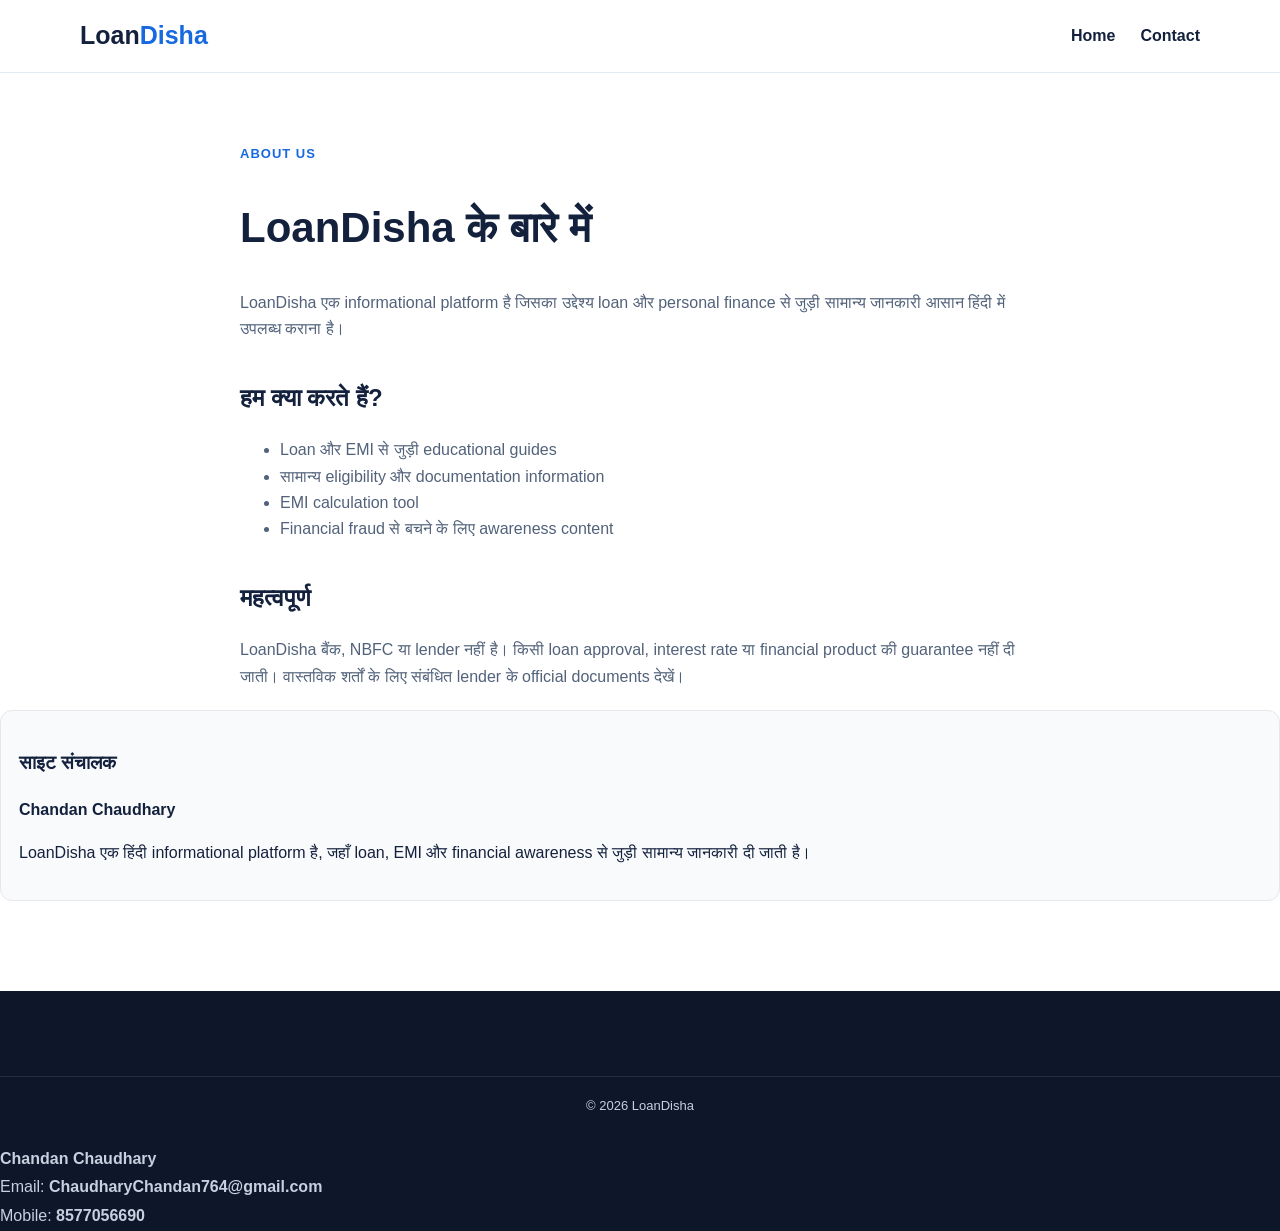
<file: about.html>
<!DOCTYPE html><html lang="hi"><head><meta charset="UTF-8"><meta name="viewport" content="width=device-width,initial-scale=1"><title>About - LoanDisha</title><link rel="stylesheet" href="style.css"></head><body>
<header class="topbar"><div class="container nav"><a class="logo" href="index.html">Loan<span>Disha</span></a><nav><a href="index.html">Home</a><a href="contact.html">Contact</a></nav></div></header>
<main class="page"><div class="container content"><div class="eyebrow">ABOUT US</div><h1>LoanDisha के बारे में</h1><p>LoanDisha एक informational platform है जिसका उद्देश्य loan और personal finance से जुड़ी सामान्य जानकारी आसान हिंदी में उपलब्ध कराना है।</p><h2>हम क्या करते हैं?</h2><ul><li>Loan और EMI से जुड़ी educational guides</li><li>सामान्य eligibility और documentation information</li><li>EMI calculation tool</li><li>Financial fraud से बचने के लिए awareness content</li></ul><h2>महत्वपूर्ण</h2><p>LoanDisha बैंक, NBFC या lender नहीं है। किसी loan approval, interest rate या financial product की guarantee नहीं दी जाती। वास्तविक शर्तों के लिए संबंधित lender के official documents देखें।</p></div>
      <div class="contact-card">
        <h3>साइट संचालक</h3>
        <p><strong>Chandan Chaudhary</strong></p>
        <p>LoanDisha एक हिंदी informational platform है, जहाँ loan, EMI और financial awareness से जुड़ी सामान्य जानकारी दी जाती है।</p>
      </div>

</main>
<footer><div class="copyright">© 2026 LoanDisha</div>
        <div class="footer-contact">
          <strong>Chandan Chaudhary</strong><br>
          Email: <a href="mailto:ChaudharyChandan764@gmail.com">ChaudharyChandan764@gmail.com</a><br>
          Mobile: <a href="tel:8577056690">8577056690</a>
        </div>

</footer></body></html>
</file>
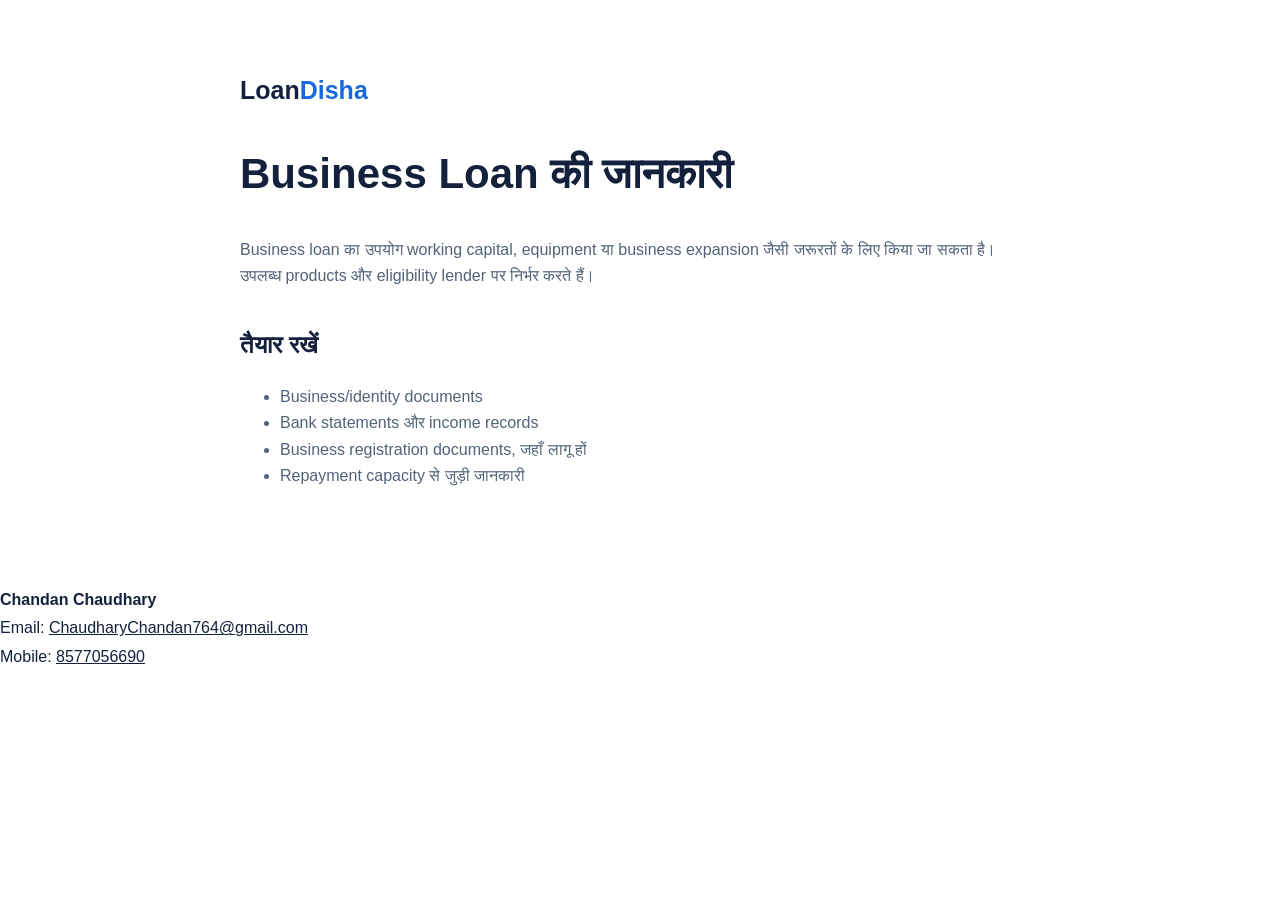
<file: business-loan.html>
<!DOCTYPE html><html lang="hi"><head><meta charset="UTF-8"><meta name="viewport" content="width=device-width,initial-scale=1"><title>Business Loan Guide - LoanDisha</title><link rel="stylesheet" href="style.css"></head><body><main class="page"><div class="container content"><a class="logo" href="index.html">Loan<span>Disha</span></a><h1>Business Loan की जानकारी</h1><p>Business loan का उपयोग working capital, equipment या business expansion जैसी जरूरतों के लिए किया जा सकता है। उपलब्ध products और eligibility lender पर निर्भर करते हैं।</p><h2>तैयार रखें</h2><ul><li>Business/identity documents</li><li>Bank statements और income records</li><li>Business registration documents, जहाँ लागू हों</li><li>Repayment capacity से जुड़ी जानकारी</li></ul></div></main></body></html>

        <div class="footer-contact">
          <strong>Chandan Chaudhary</strong><br>
          Email: <a href="mailto:ChaudharyChandan764@gmail.com">ChaudharyChandan764@gmail.com</a><br>
          Mobile: <a href="tel:8577056690">8577056690</a>
        </div>
</file>
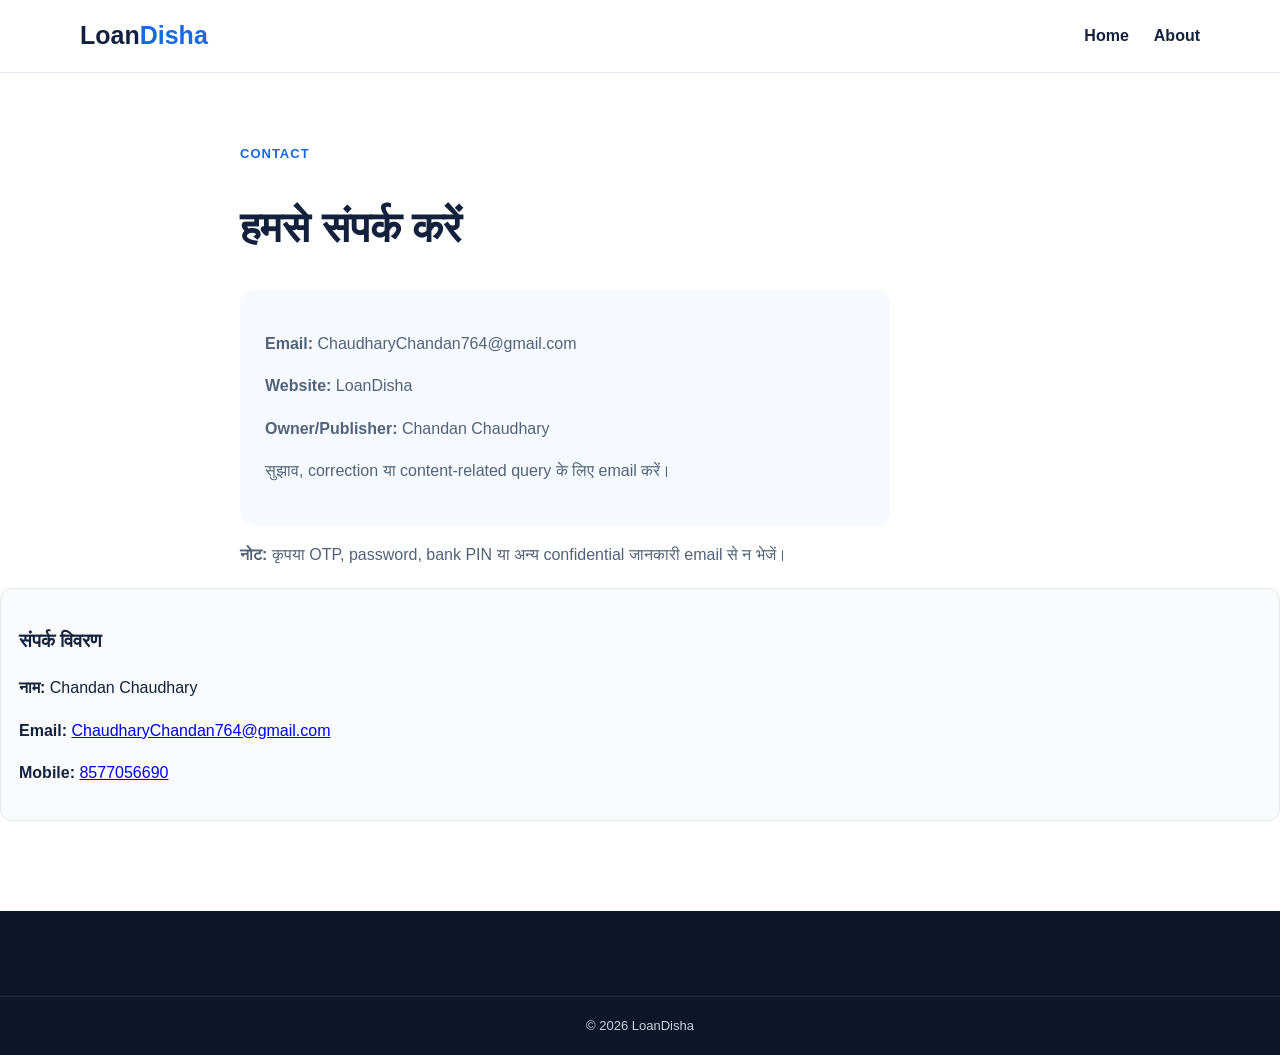
<file: contact.html>
<!DOCTYPE html><html lang="hi"><head><meta charset="UTF-8"><meta name="viewport" content="width=device-width,initial-scale=1"><title>Contact - LoanDisha</title><link rel="stylesheet" href="style.css"></head><body>
<header class="topbar"><div class="container nav"><a class="logo" href="index.html">Loan<span>Disha</span></a><nav><a href="index.html">Home</a><a href="about.html">About</a></nav></div></header>
<main class="page"><div class="container content"><div class="eyebrow">CONTACT</div><h1>हमसे संपर्क करें</h1><div class="contact-box"><p><b>Email:</b> ChaudharyChandan764@gmail.com</p><p><b>Website:</b> LoanDisha</p><p><b>Owner/Publisher:</b> Chandan Chaudhary</p><p>सुझाव, correction या content-related query के लिए email करें।</p></div><p><b>नोट:</b> कृपया OTP, password, bank PIN या अन्य confidential जानकारी email से न भेजें।</p></div>
      <div class="contact-card">
        <h3>संपर्क विवरण</h3>
        <p><strong>नाम:</strong> Chandan Chaudhary</p>
        <p><strong>Email:</strong> <a href="mailto:ChaudharyChandan764@gmail.com">ChaudharyChandan764@gmail.com</a></p>
        <p><strong>Mobile:</strong> <a href="tel:8577056690">8577056690</a></p>
      </div>

</main>
<footer><div class="copyright">© 2026 LoanDisha</div></footer></body></html>
</file>
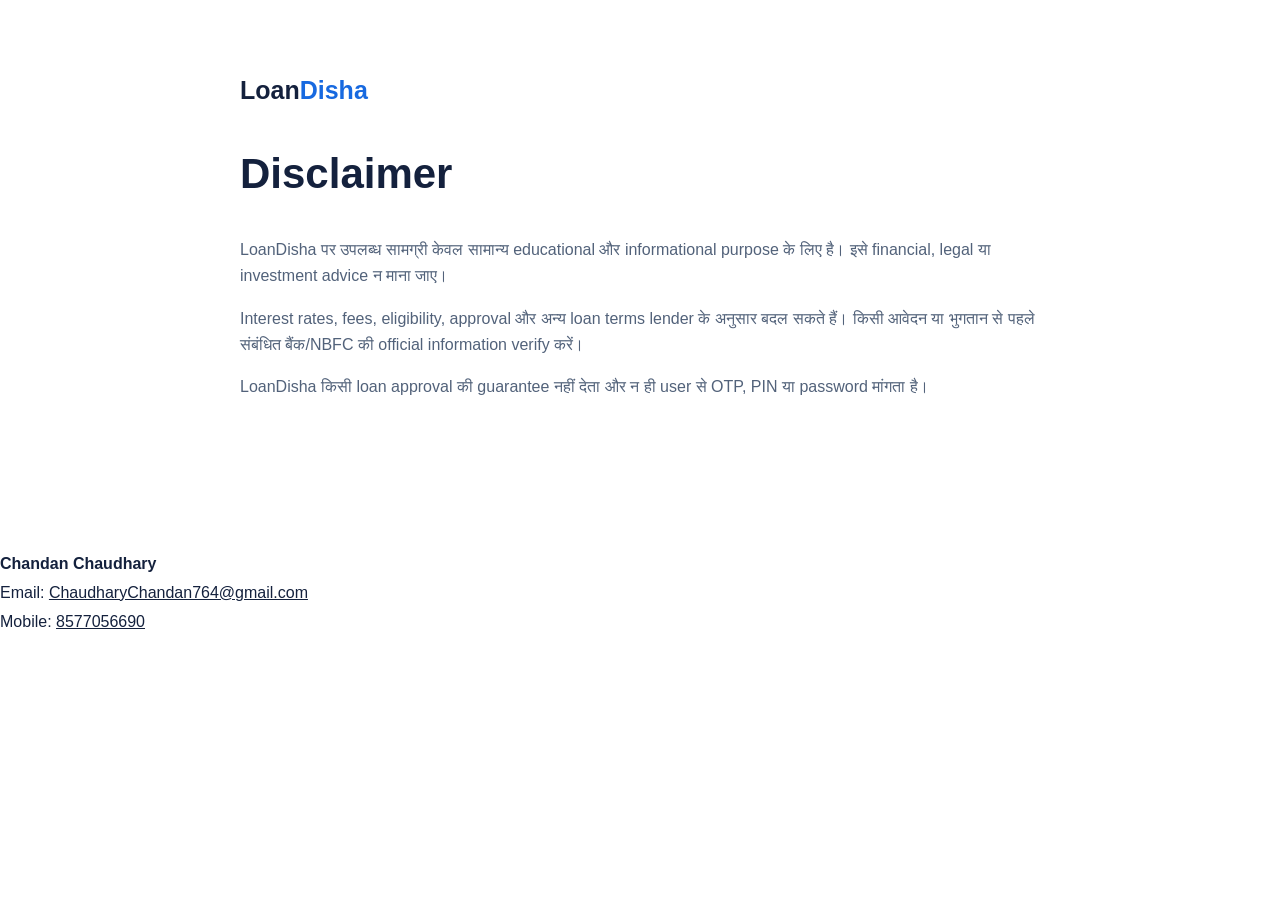
<file: disclaimer.html>
<!DOCTYPE html><html lang="hi"><head><meta charset="UTF-8"><meta name="viewport" content="width=device-width,initial-scale=1"><title>Disclaimer - LoanDisha</title><link rel="stylesheet" href="style.css"></head><body><main class="page"><div class="container content"><a class="logo" href="index.html">Loan<span>Disha</span></a><h1>Disclaimer</h1><p>LoanDisha पर उपलब्ध सामग्री केवल सामान्य educational और informational purpose के लिए है। इसे financial, legal या investment advice न माना जाए।</p><p>Interest rates, fees, eligibility, approval और अन्य loan terms lender के अनुसार बदल सकते हैं। किसी आवेदन या भुगतान से पहले संबंधित बैंक/NBFC की official information verify करें।</p><p>LoanDisha किसी loan approval की guarantee नहीं देता और न ही user से OTP, PIN या password मांगता है।</p></div></main></body></html>

        <div class="footer-contact">
          <strong>Chandan Chaudhary</strong><br>
          Email: <a href="mailto:ChaudharyChandan764@gmail.com">ChaudharyChandan764@gmail.com</a><br>
          Mobile: <a href="tel:8577056690">8577056690</a>
        </div>
</file>
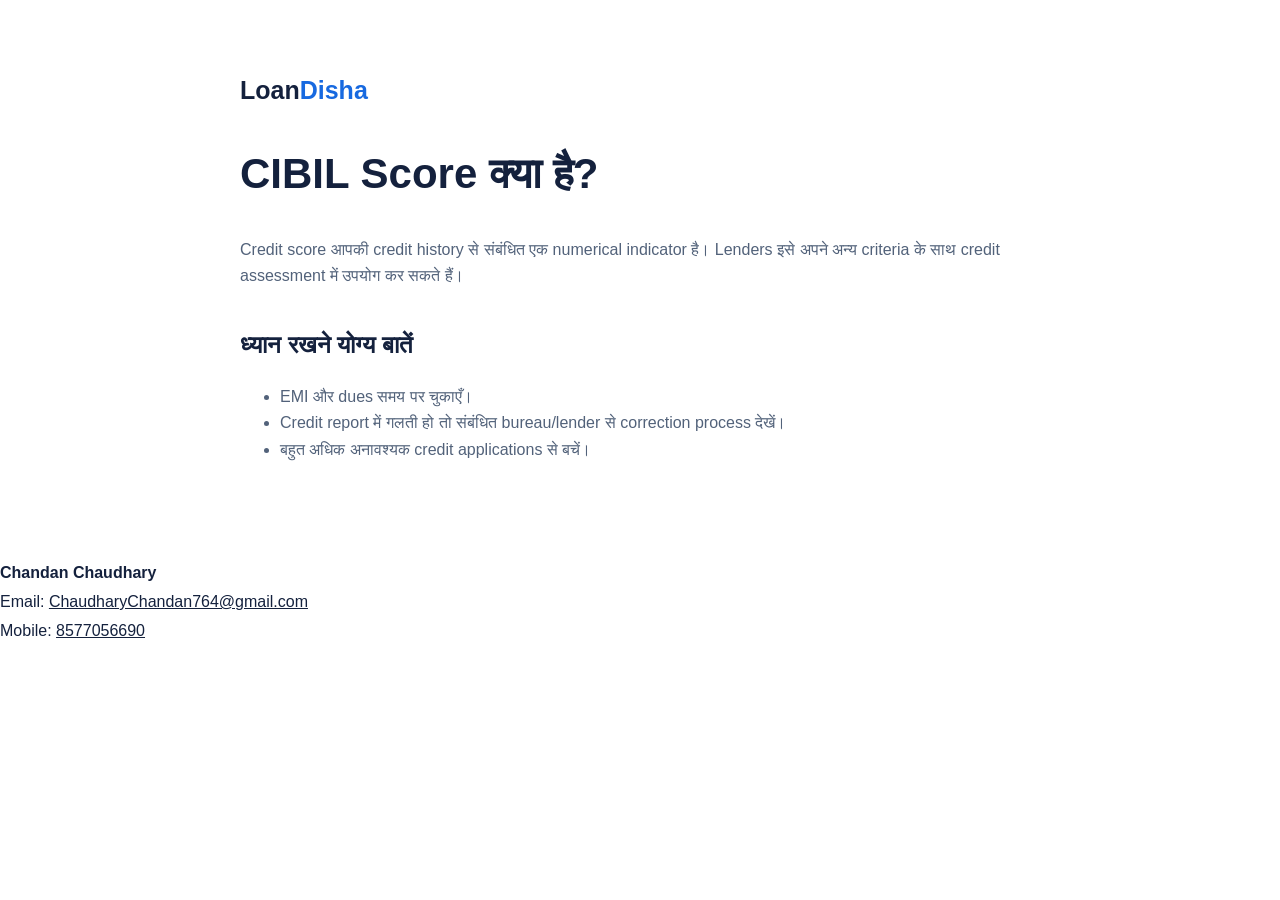
<file: guide-cibil.html>
<!DOCTYPE html><html lang="hi"><head><meta charset="UTF-8"><meta name="viewport" content="width=device-width,initial-scale=1"><title>CIBIL Score Guide - LoanDisha</title><link rel="stylesheet" href="style.css"></head><body><main class="page"><div class="container content"><a class="logo" href="index.html">Loan<span>Disha</span></a><h1>CIBIL Score क्या है?</h1><p>Credit score आपकी credit history से संबंधित एक numerical indicator है। Lenders इसे अपने अन्य criteria के साथ credit assessment में उपयोग कर सकते हैं।</p><h2>ध्यान रखने योग्य बातें</h2><ul><li>EMI और dues समय पर चुकाएँ।</li><li>Credit report में गलती हो तो संबंधित bureau/lender से correction process देखें।</li><li>बहुत अधिक अनावश्यक credit applications से बचें।</li></ul></div></main></body></html>

        <div class="footer-contact">
          <strong>Chandan Chaudhary</strong><br>
          Email: <a href="mailto:ChaudharyChandan764@gmail.com">ChaudharyChandan764@gmail.com</a><br>
          Mobile: <a href="tel:8577056690">8577056690</a>
        </div>
</file>
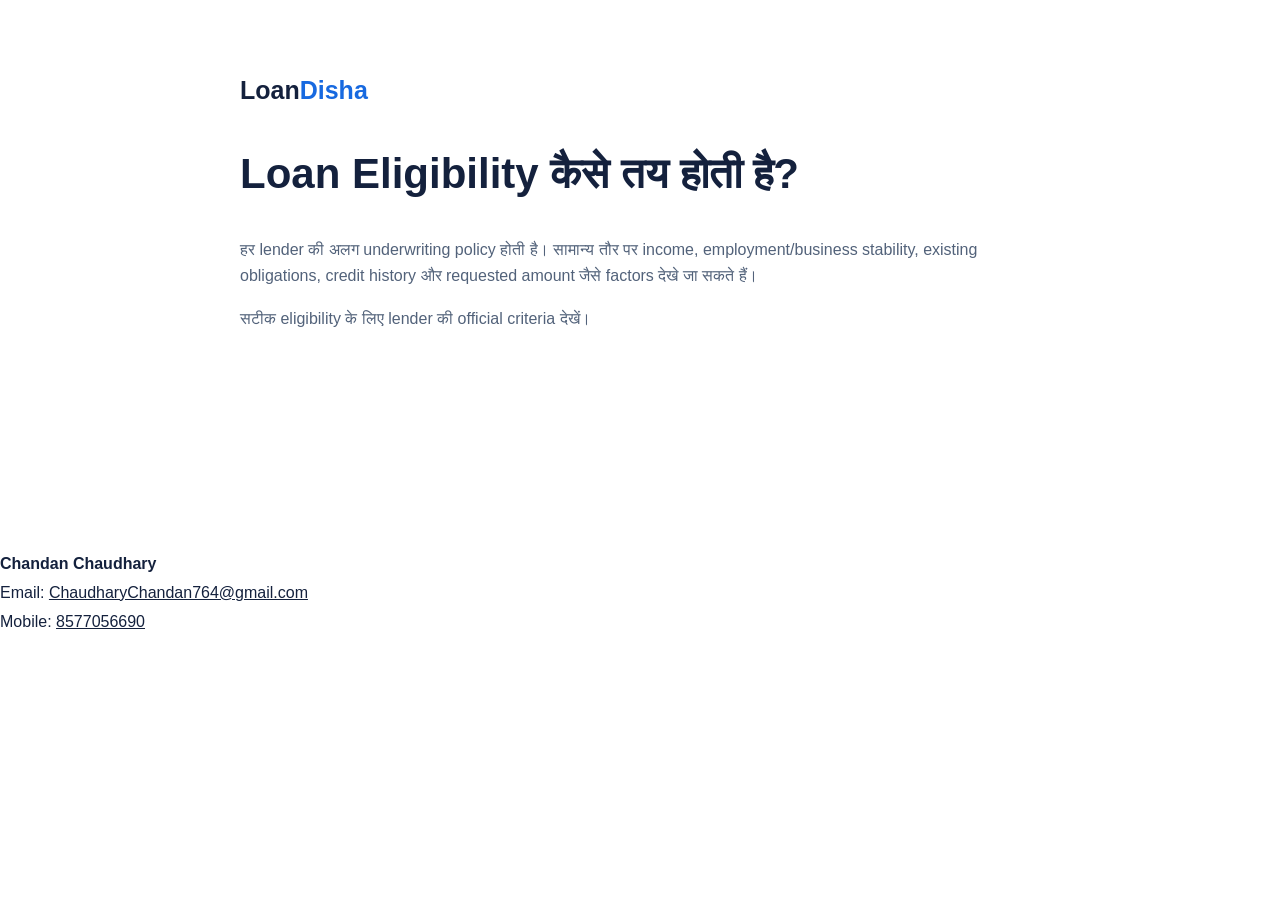
<file: guide-eligibility.html>
<!DOCTYPE html><html lang="hi"><head><meta charset="UTF-8"><meta name="viewport" content="width=device-width,initial-scale=1"><title>Loan Eligibility Guide - LoanDisha</title><link rel="stylesheet" href="style.css"></head><body><main class="page"><div class="container content"><a class="logo" href="index.html">Loan<span>Disha</span></a><h1>Loan Eligibility कैसे तय होती है?</h1><p>हर lender की अलग underwriting policy होती है। सामान्य तौर पर income, employment/business stability, existing obligations, credit history और requested amount जैसे factors देखे जा सकते हैं।</p><p>सटीक eligibility के लिए lender की official criteria देखें।</p></div></main></body></html>

        <div class="footer-contact">
          <strong>Chandan Chaudhary</strong><br>
          Email: <a href="mailto:ChaudharyChandan764@gmail.com">ChaudharyChandan764@gmail.com</a><br>
          Mobile: <a href="tel:8577056690">8577056690</a>
        </div>
</file>
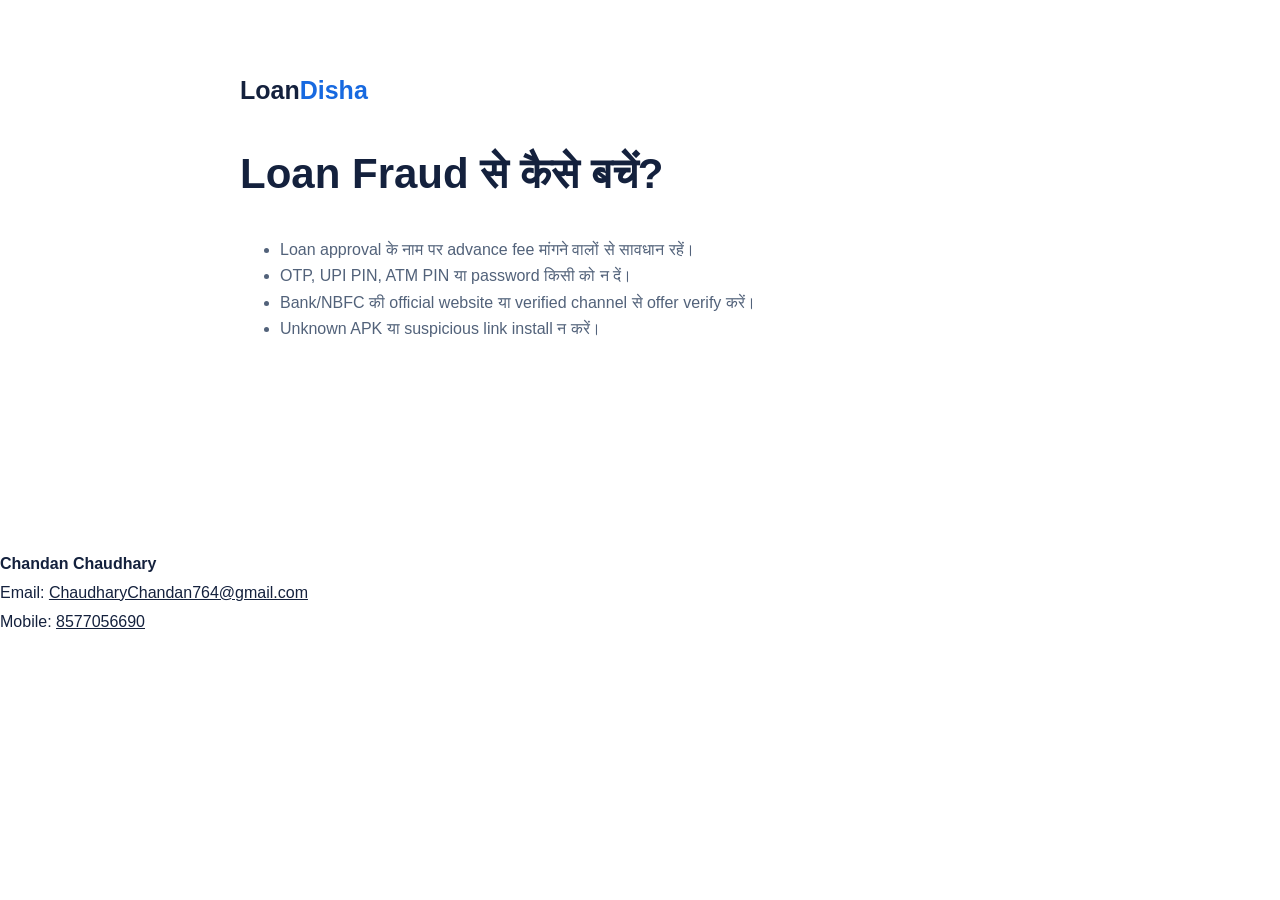
<file: guide-fraud.html>
<!DOCTYPE html><html lang="hi"><head><meta charset="UTF-8"><meta name="viewport" content="width=device-width,initial-scale=1"><title>Loan Fraud Safety - LoanDisha</title><link rel="stylesheet" href="style.css"></head><body><main class="page"><div class="container content"><a class="logo" href="index.html">Loan<span>Disha</span></a><h1>Loan Fraud से कैसे बचें?</h1><ul><li>Loan approval के नाम पर advance fee मांगने वालों से सावधान रहें।</li><li>OTP, UPI PIN, ATM PIN या password किसी को न दें।</li><li>Bank/NBFC की official website या verified channel से offer verify करें।</li><li>Unknown APK या suspicious link install न करें।</li></ul></div></main></body></html>

        <div class="footer-contact">
          <strong>Chandan Chaudhary</strong><br>
          Email: <a href="mailto:ChaudharyChandan764@gmail.com">ChaudharyChandan764@gmail.com</a><br>
          Mobile: <a href="tel:8577056690">8577056690</a>
        </div>
</file>
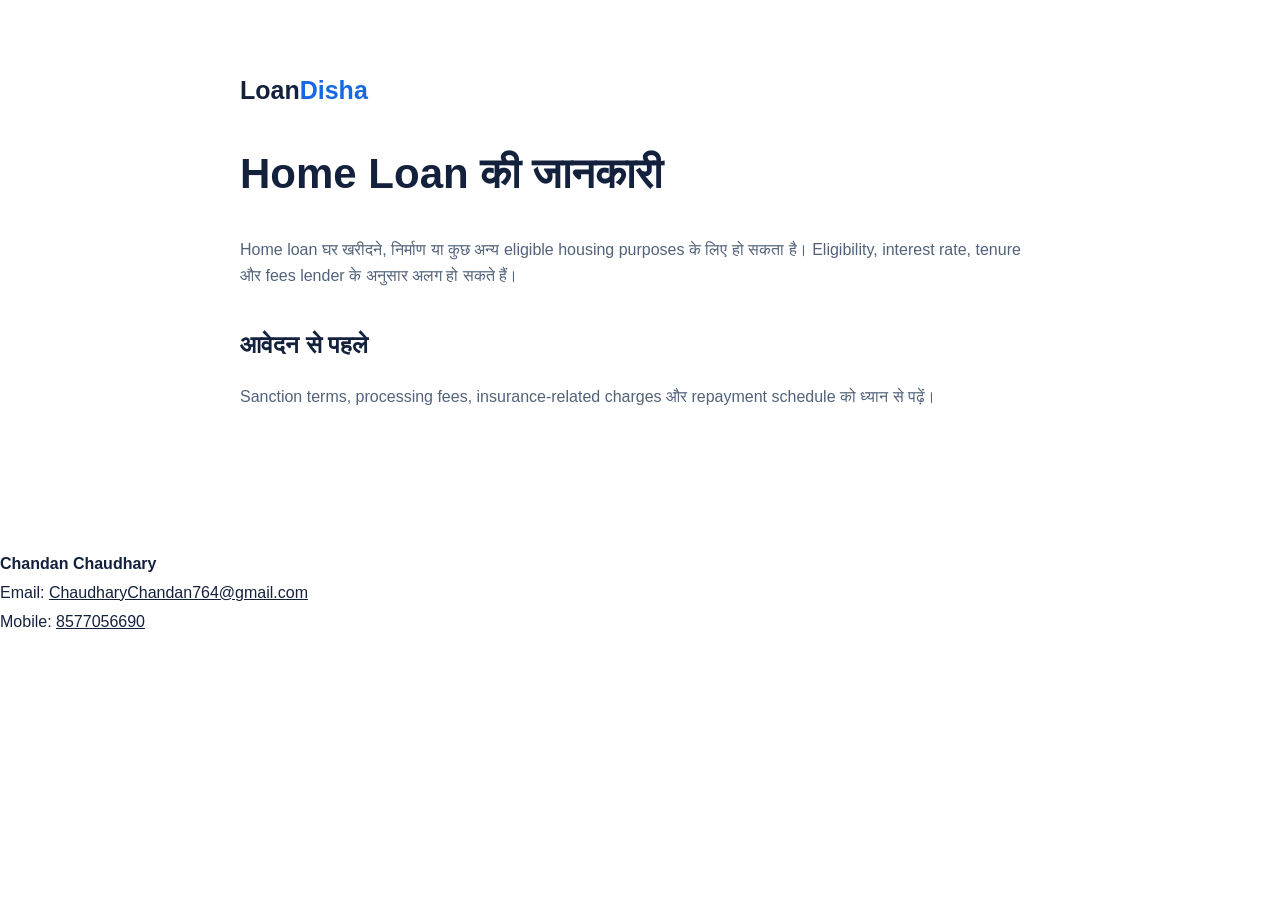
<file: home-loan.html>
<!DOCTYPE html><html lang="hi"><head><meta charset="UTF-8"><meta name="viewport" content="width=device-width,initial-scale=1"><title>Home Loan Guide - LoanDisha</title><link rel="stylesheet" href="style.css"></head><body><main class="page"><div class="container content"><a class="logo" href="index.html">Loan<span>Disha</span></a><h1>Home Loan की जानकारी</h1><p>Home loan घर खरीदने, निर्माण या कुछ अन्य eligible housing purposes के लिए हो सकता है। Eligibility, interest rate, tenure और fees lender के अनुसार अलग हो सकते हैं।</p><h2>आवेदन से पहले</h2><p>Sanction terms, processing fees, insurance-related charges और repayment schedule को ध्यान से पढ़ें।</p></div></main></body></html>

        <div class="footer-contact">
          <strong>Chandan Chaudhary</strong><br>
          Email: <a href="mailto:ChaudharyChandan764@gmail.com">ChaudharyChandan764@gmail.com</a><br>
          Mobile: <a href="tel:8577056690">8577056690</a>
        </div>
</file>
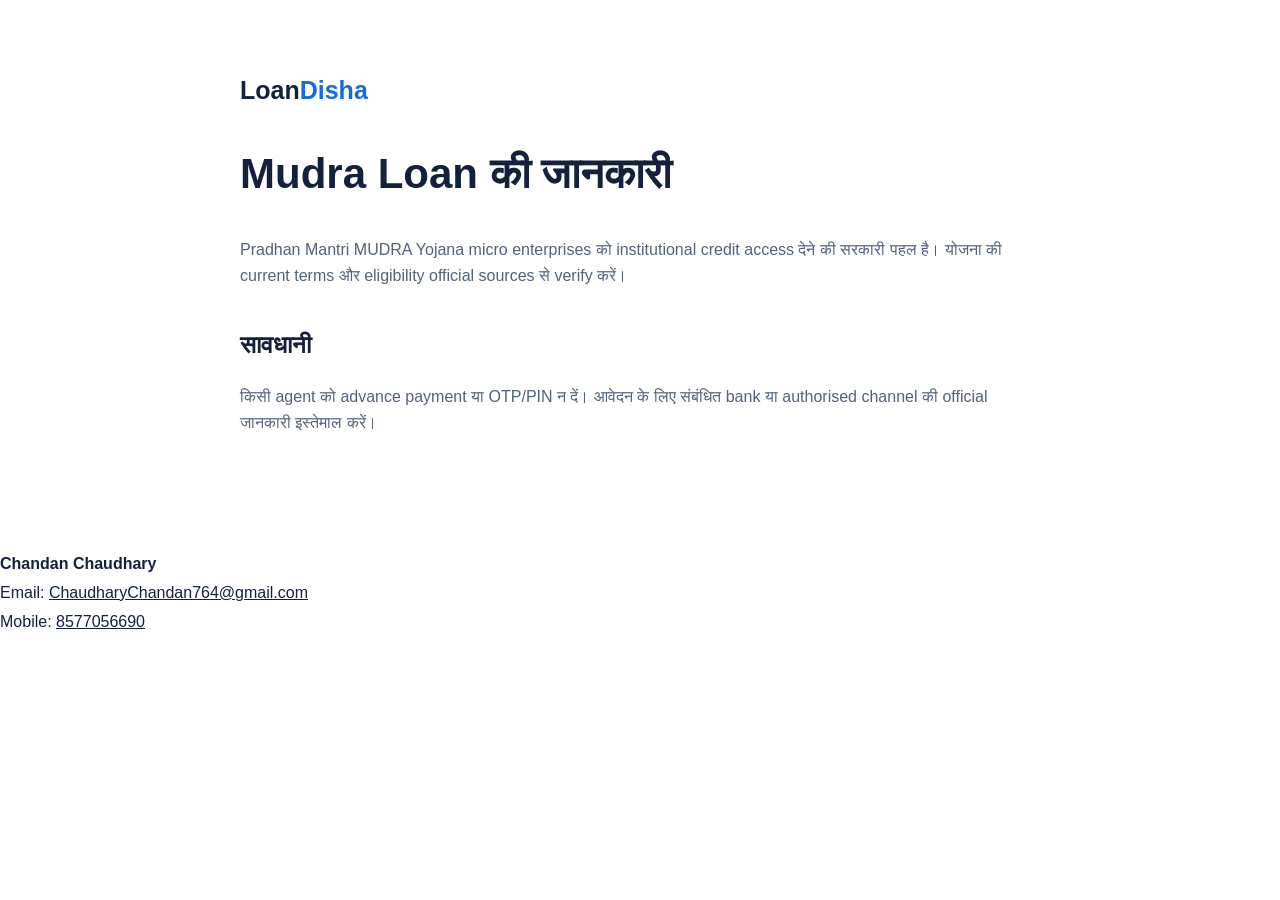
<file: mudra-loan.html>
<!DOCTYPE html><html lang="hi"><head><meta charset="UTF-8"><meta name="viewport" content="width=device-width,initial-scale=1"><title>Mudra Loan Guide - LoanDisha</title><link rel="stylesheet" href="style.css"></head><body><main class="page"><div class="container content"><a class="logo" href="index.html">Loan<span>Disha</span></a><h1>Mudra Loan की जानकारी</h1><p>Pradhan Mantri MUDRA Yojana micro enterprises को institutional credit access देने की सरकारी पहल है। योजना की current terms और eligibility official sources से verify करें।</p><h2>सावधानी</h2><p>किसी agent को advance payment या OTP/PIN न दें। आवेदन के लिए संबंधित bank या authorised channel की official जानकारी इस्तेमाल करें।</p></div></main></body></html>

        <div class="footer-contact">
          <strong>Chandan Chaudhary</strong><br>
          Email: <a href="mailto:ChaudharyChandan764@gmail.com">ChaudharyChandan764@gmail.com</a><br>
          Mobile: <a href="tel:8577056690">8577056690</a>
        </div>
</file>
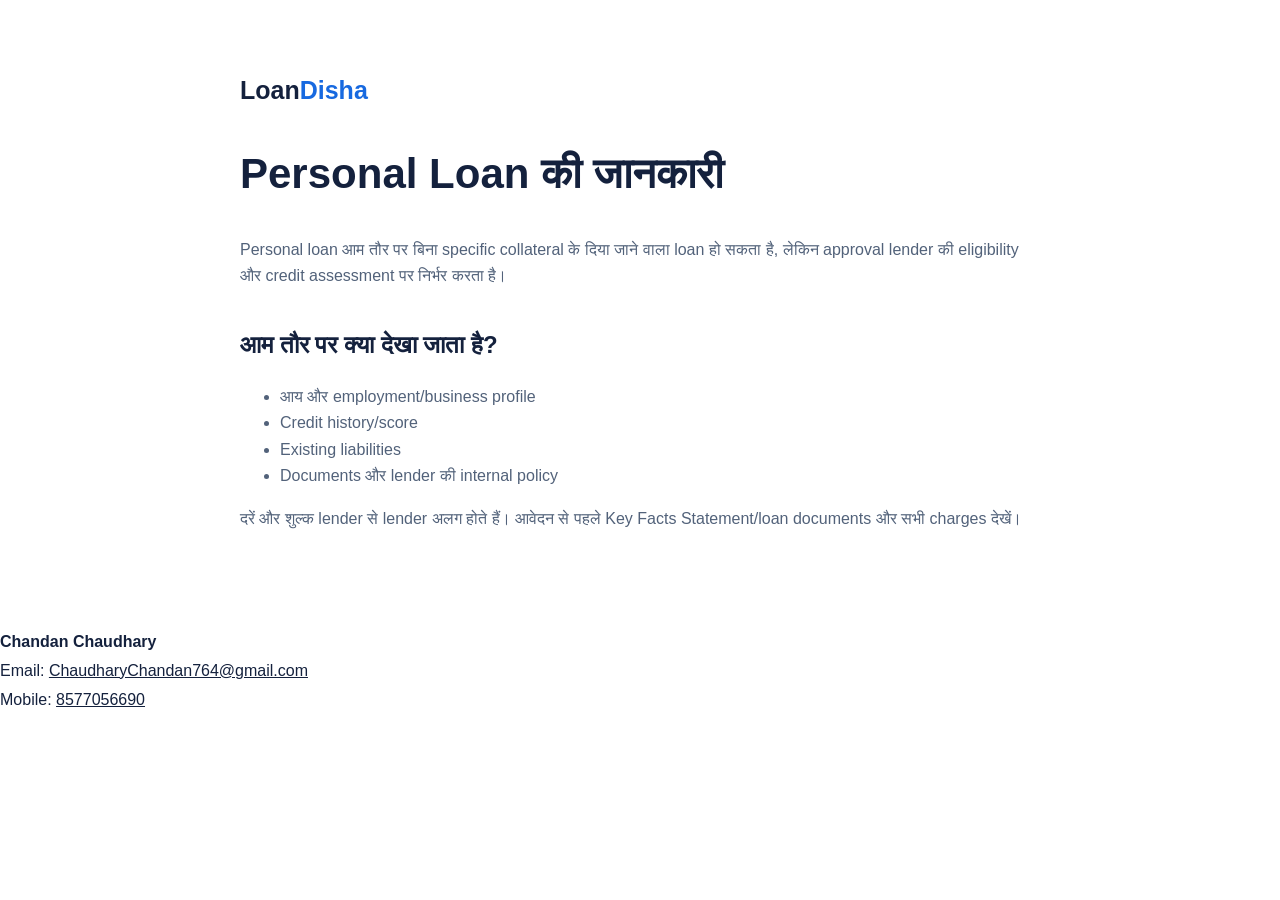
<file: personal-loan.html>
<!DOCTYPE html><html lang="hi"><head><meta charset="UTF-8"><meta name="viewport" content="width=device-width,initial-scale=1"><title>Personal Loan Guide - LoanDisha</title><link rel="stylesheet" href="style.css"></head><body><main class="page"><div class="container content"><a class="logo" href="index.html">Loan<span>Disha</span></a><h1>Personal Loan की जानकारी</h1><p>Personal loan आम तौर पर बिना specific collateral के दिया जाने वाला loan हो सकता है, लेकिन approval lender की eligibility और credit assessment पर निर्भर करता है।</p><h2>आम तौर पर क्या देखा जाता है?</h2><ul><li>आय और employment/business profile</li><li>Credit history/score</li><li>Existing liabilities</li><li>Documents और lender की internal policy</li></ul><p>दरें और शुल्क lender से lender अलग होते हैं। आवेदन से पहले Key Facts Statement/loan documents और सभी charges देखें।</p></div></main></body></html>

        <div class="footer-contact">
          <strong>Chandan Chaudhary</strong><br>
          Email: <a href="mailto:ChaudharyChandan764@gmail.com">ChaudharyChandan764@gmail.com</a><br>
          Mobile: <a href="tel:8577056690">8577056690</a>
        </div>
</file>
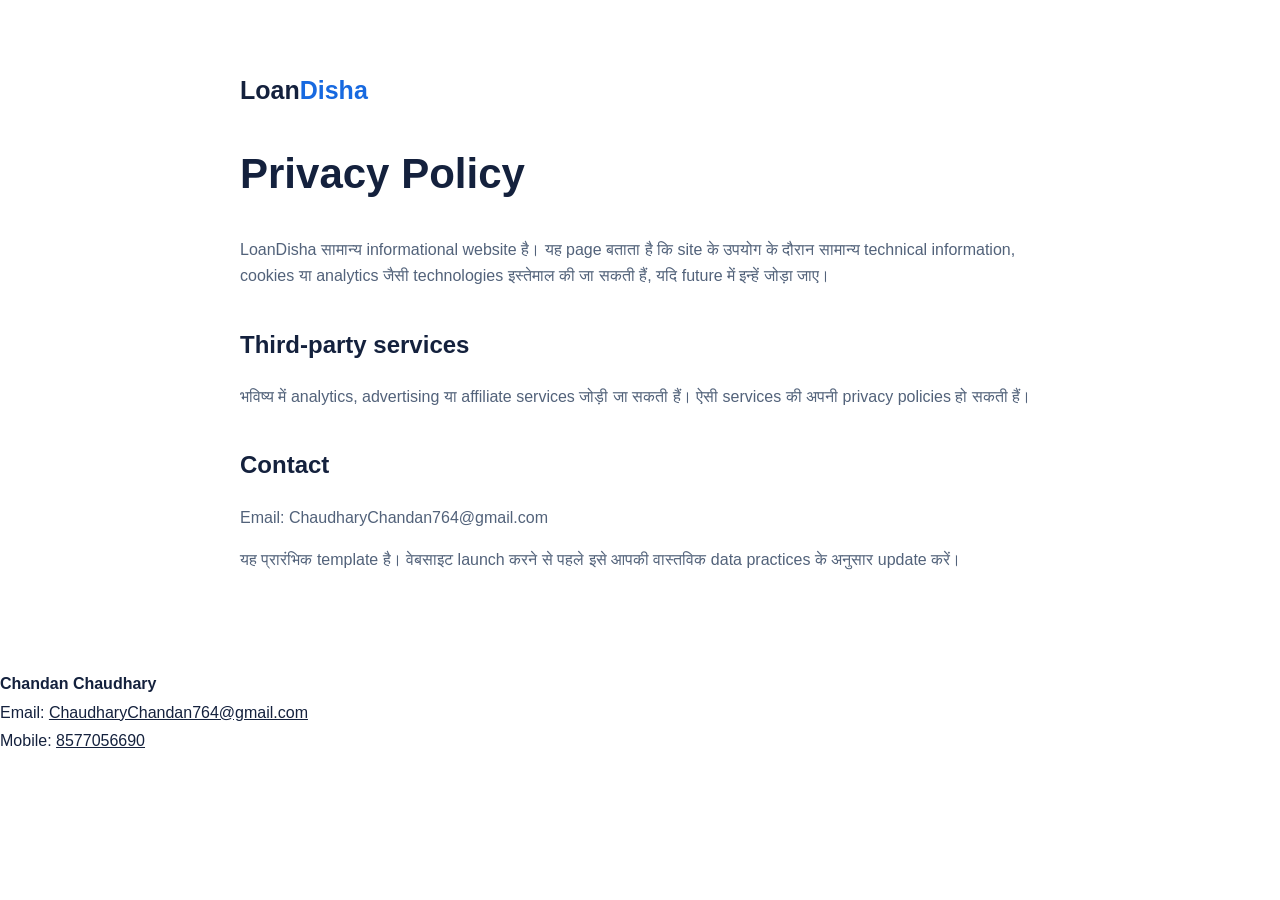
<file: privacy.html>
<!DOCTYPE html><html lang="hi"><head><meta charset="UTF-8"><meta name="viewport" content="width=device-width,initial-scale=1"><title>Privacy Policy - LoanDisha</title><link rel="stylesheet" href="style.css"></head><body><main class="page"><div class="container content"><a class="logo" href="index.html">Loan<span>Disha</span></a><h1>Privacy Policy</h1><p>LoanDisha सामान्य informational website है। यह page बताता है कि site के उपयोग के दौरान सामान्य technical information, cookies या analytics जैसी technologies इस्तेमाल की जा सकती हैं, यदि future में इन्हें जोड़ा जाए।</p><h2>Third-party services</h2><p>भविष्य में analytics, advertising या affiliate services जोड़ी जा सकती हैं। ऐसी services की अपनी privacy policies हो सकती हैं।</p><h2>Contact</h2><p>Email: ChaudharyChandan764@gmail.com</p><p>यह प्रारंभिक template है। वेबसाइट launch करने से पहले इसे आपकी वास्तविक data practices के अनुसार update करें।</p></div></main></body></html>

        <div class="footer-contact">
          <strong>Chandan Chaudhary</strong><br>
          Email: <a href="mailto:ChaudharyChandan764@gmail.com">ChaudharyChandan764@gmail.com</a><br>
          Mobile: <a href="tel:8577056690">8577056690</a>
        </div>
</file>
<file: style.css>
:root{--ink:#14213d;--muted:#61708a;--brand:#1769e0;--brand2:#0e4fae;--bg:#f6f9fd;--white:#fff;--line:#e4eaf2;--green:#16845b}
*{box-sizing:border-box}html{scroll-behavior:smooth}body{margin:0;font-family:Arial,"Noto Sans Devanagari",sans-serif;color:var(--ink);background:var(--white);line-height:1.65}.container{width:min(1120px,92%);margin:auto}.topbar{position:sticky;top:0;z-index:20;background:#ffffffee;backdrop-filter:blur(12px);border-bottom:1px solid var(--line)}.nav{height:72px;display:flex;align-items:center;justify-content:space-between}.logo{font-size:25px;font-weight:800;color:var(--ink);text-decoration:none}.logo span{color:var(--brand)}nav{display:flex;gap:25px}nav a,footer a{color:var(--ink);text-decoration:none;font-weight:600}.menu-btn{display:none;border:0;background:none;font-size:25px}
.hero{background:linear-gradient(135deg,#eef5ff,#fff);padding:80px 0}.hero-grid{display:grid;grid-template-columns:1.25fr .75fr;gap:55px;align-items:center}.badge,.eyebrow{color:var(--brand);font-size:13px;font-weight:800;letter-spacing:1px}.hero h1{font-size:52px;line-height:1.15;margin:15px 0}.hero h1 span{color:var(--brand)}.hero p{font-size:18px;color:var(--muted);max-width:650px}.hero-actions{display:flex;gap:12px;margin-top:28px}.btn{display:inline-block;padding:12px 20px;border-radius:10px;border:1px solid transparent;text-decoration:none;font-weight:800;cursor:pointer;font-size:15px}.primary{background:var(--brand);color:white}.secondary{background:white;border-color:#ccd7e6;color:var(--ink)}.full{width:100%;text-align:center}.hero-card,.calculator{background:white;border:1px solid var(--line);border-radius:18px;padding:28px;box-shadow:0 16px 45px #18355d12}.hero-card h3{font-size:24px;margin:0}.mini-stat{display:flex;justify-content:space-between;padding:13px 0;border-bottom:1px solid var(--line)}.mini-stat span{color:var(--muted)}
.section{padding:75px 0}.alt{background:var(--bg)}.section-head{display:flex;justify-content:space-between;gap:20px;align-items:end;margin-bottom:30px}.section h2{font-size:32px;margin:5px 0}.section-head>p{color:var(--muted)}.cards{display:grid;grid-template-columns:repeat(4,1fr);gap:18px}.card{border:1px solid var(--line);border-radius:16px;padding:24px;background:white}.icon{font-size:32px}.card h3{margin:10px 0 5px}.card p{color:var(--muted);min-height:75px}.card a{color:var(--brand);font-weight:800;text-decoration:none}
.calc-wrap{display:grid;grid-template-columns:1fr 1fr;gap:55px;align-items:start}.formula-note{margin-top:20px;background:#edf5ff;border-left:4px solid var(--brand);padding:14px;color:#40516b;font-size:14px}.calculator label{display:block;font-weight:700;margin-bottom:14px}.calculator input{width:100%;padding:13px;border:1px solid #cdd7e5;border-radius:9px;font-size:16px;margin-top:6px}.result{margin-top:20px;background:#f3f8ff;border-radius:12px;padding:20px}.result span{color:var(--muted)}.result strong{display:block;font-size:32px;color:var(--brand);margin:3px 0 10px}.result-row{display:flex;justify-content:space-between;padding-top:9px}
.articles{display:grid;gap:12px}.article{display:flex;gap:20px;padding:20px;border:1px solid var(--line);border-radius:14px;text-decoration:none;color:inherit}.article>span{font-weight:900;color:var(--brand);font-size:20px}.article h3{margin:0}.article p{margin:3px 0;color:var(--muted)}
.trust{background:var(--ink);color:white;padding:45px 0}.trust-grid{display:flex;justify-content:space-between;gap:40px}.trust p{color:#c8d3e4}.trust-grid>div:last-child{display:flex;gap:15px;flex-wrap:wrap;align-items:center}.trust-grid strong{padding:10px 14px;background:#ffffff12;border-radius:9px}
footer{background:#0d1729;color:#c6d0df;padding:50px 0 0}.footer-grid{display:grid;grid-template-columns:2fr 1fr 1.4fr;gap:40px}.footer-grid .logo{color:white}.footer-grid h4{color:white;margin-top:0}.footer-grid a{display:block;color:#c6d0df;margin:7px 0}.copyright{border-top:1px solid #ffffff18;margin-top:35px;padding:18px;text-align:center;font-size:13px}
.page{padding:70px 0;min-height:60vh}.page h1{font-size:42px}.content{max-width:800px}.content h2{margin-top:35px}.content p,.content li{color:#52627a}.contact-box{max-width:650px;background:#f6f9fd;padding:25px;border-radius:15px}
@media(max-width:800px){nav{display:none;position:absolute;top:72px;left:0;right:0;background:white;padding:20px;flex-direction:column;border-bottom:1px solid var(--line)}nav.open{display:flex}.menu-btn{display:block}.hero-grid,.calc-wrap{grid-template-columns:1fr}.hero h1{font-size:39px}.cards{grid-template-columns:1fr 1fr}.section-head,.trust-grid{display:block}.footer-grid{grid-template-columns:1fr}.hero{padding:55px 0}}
@media(max-width:500px){.cards{grid-template-columns:1fr}.hero-actions{flex-direction:column}.hero h1{font-size:34px}}

.contact-card {
  margin: 20px 0;
  padding: 18px;
  border-radius: 12px;
  border: 1px solid #e5e7eb;
  background: #f8fafc;
}
.footer-contact {
  margin-top: 10px;
  line-height: 1.8;
}
.footer-contact a {
  color: inherit;
}
</file>
